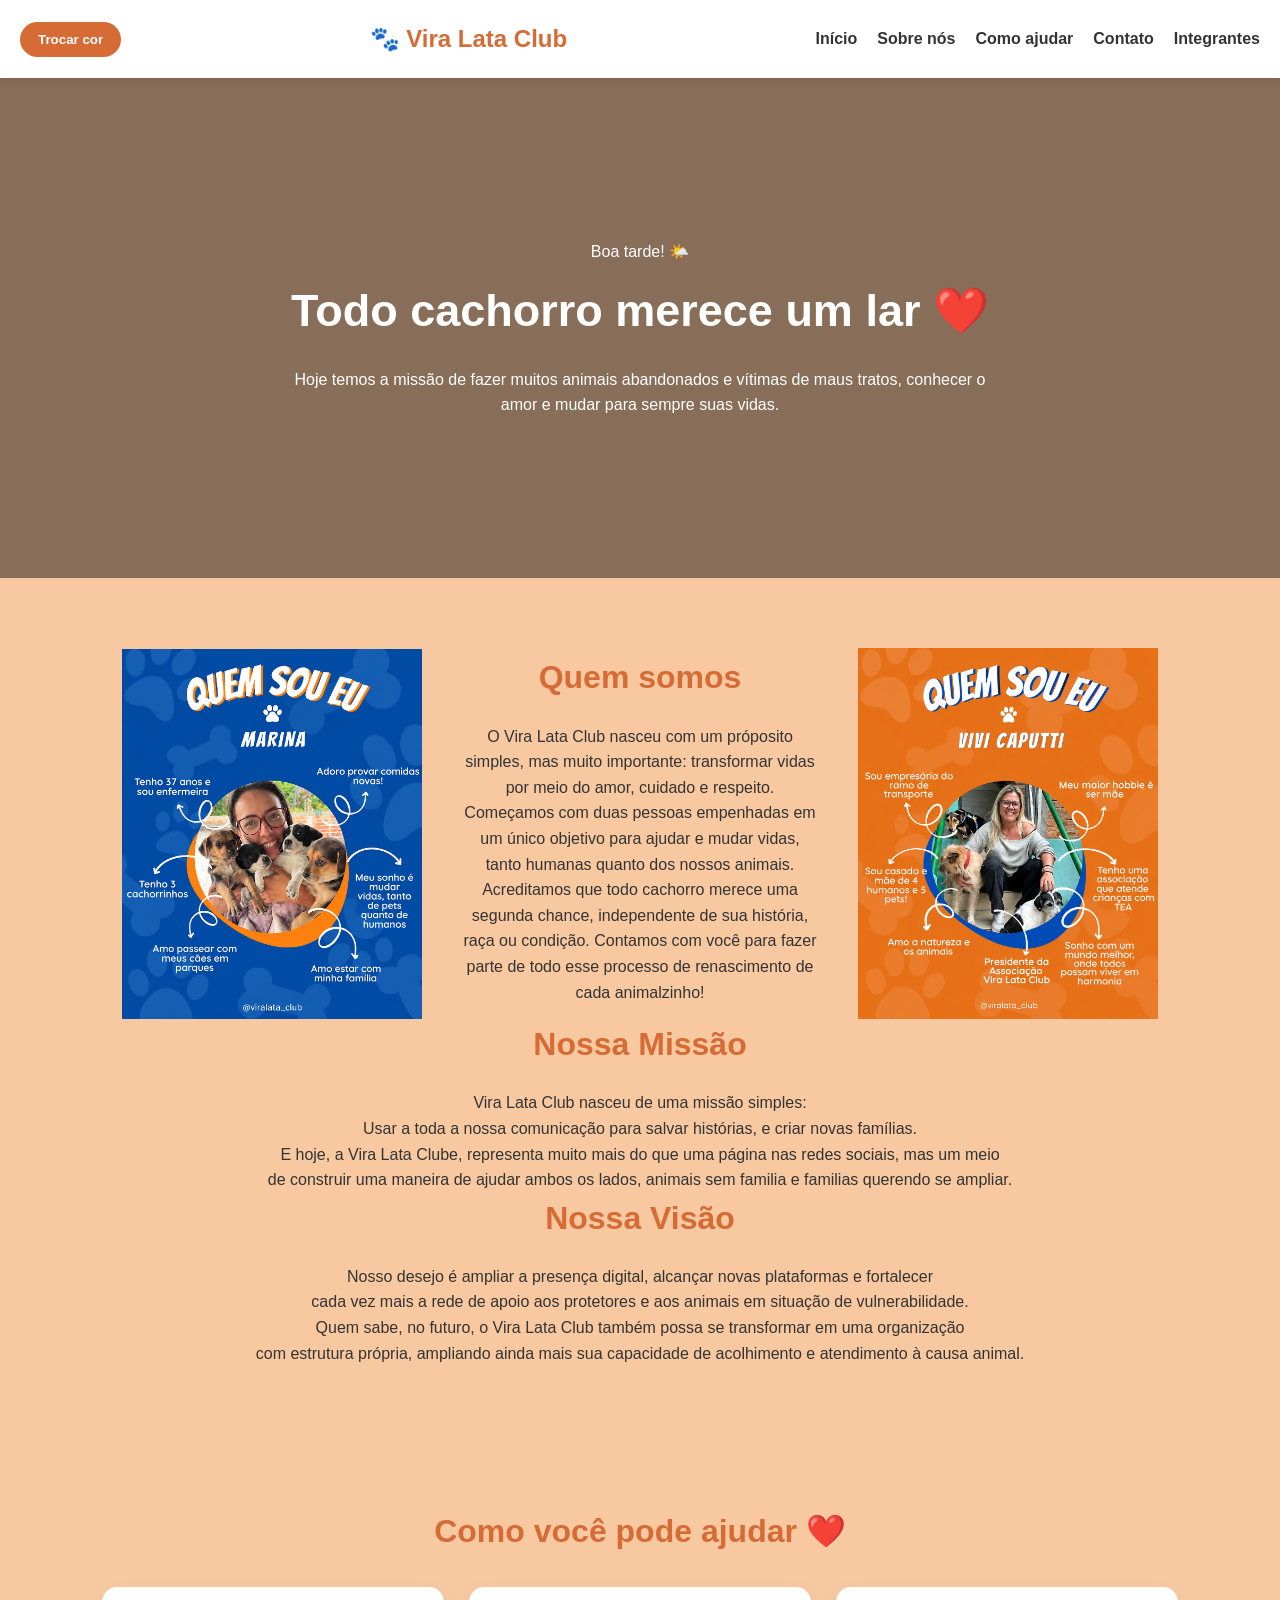
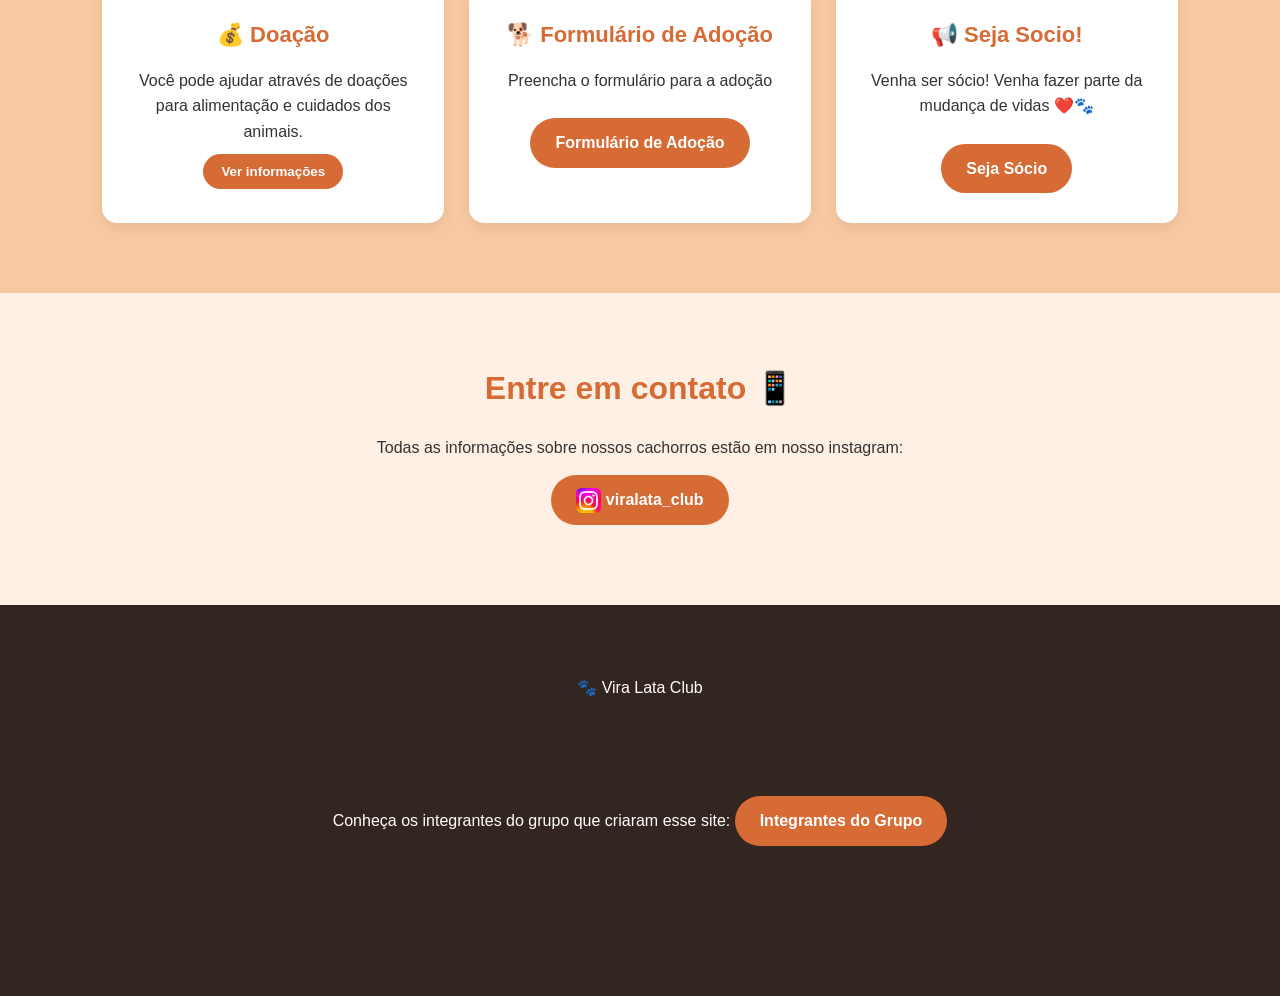
<file: index.html>
<!DOCTYPE html>
<html lang="pt-br">
<head>
    <meta charset="UTF-8">
    <meta name="viewport" content="width=device-width, initial-scale=1.0">
    <link rel="stylesheet" href="styles.css">
     <script src="script.js" defer></script>

    <title>Vira Lata Club</title>
</head>

<body>
    <header>
        <button id="btn-cor">Trocar cor</button>
        <h1>🐾 Vira Lata Club</h1>
        <nav>

            <a href="#inicio">Início</a>

            <a href="#sobre">Sobre nós</a>

            <a href="#ajudar">Como ajudar</a>

            <a href="#contato">Contato</a>

            <a href="#integrantes">Integrantes</a>

        </nav>

    </header>

    <section id="inicio" class="inicio">

        <div>
              <p id="saudacao"></p>
            <h2>Todo cachorro merece um lar ❤️ </h2>

            <p>
            Hoje temos a missão de fazer muitos animais abandonados
             e vítimas de maus tratos, 
             conhecer o amor e mudar
              para sempre suas vidas.
            </p>

        </div>

    </section>

    <section id="sobre">
        <div class="sobre-container">
          <img src="Marina.png" alt="Marina" class="img-sobre">
           <div class="texto-sobre">
        
        <h2>  Quem somos </h2> 
        <p> O Vira Lata Club nasceu com um próposito simples, mas muito importante: transformar vidas por meio do amor, cuidado e respeito.
            Começamos com duas pessoas empenhadas em um único objetivo para ajudar e mudar vidas, tanto humanas quanto dos nossos animais.
            Acreditamos que todo cachorro merece uma segunda chance, independente de sua história, raça ou condição.
       
 
Contamos com você para fazer parte de todo esse processo de renascimento de cada animalzinho!
</p>
</div>
<img src="Vivi.png" alt="Vivi Caputti" class="img-sobre2">
</div>
  <h2> Nossa Missão</h2>
  <div> Vira Lata Club nasceu de uma missão simples: <br>
    Usar a toda a nossa comunicação para salvar histórias, e criar novas famílias.  <br>
    E hoje, a Vira Lata Clube, representa muito mais do que uma página nas redes sociais, mas um meio <br>
    de construir uma maneira de ajudar ambos os lados, animais sem familia e familias querendo se ampliar. <br>
    </div>
    <h2> Nossa Visão</h2>
    <div> Nosso desejo é ampliar a presença digital, alcançar novas plataformas e fortalecer <br>
     cada vez mais a rede de apoio aos protetores e aos animais em situação de vulnerabilidade. <br>
    Quem sabe, no futuro, o Vira Lata Club também possa se transformar em uma organização <br>
    com estrutura própria, ampliando ainda mais sua capacidade de acolhimento e atendimento à causa
    animal.</div>
    </section>
   
    <section id="ajudar">

        <h2>Como você pode ajudar ❤️</h2>


        <div class="ajudas">


            <div class="card-ajuda">

                <h3>💰 Doação</h3>

                <p>
                    Você pode ajudar através de doações
                    para alimentação e cuidados dos animais.
                </p>

                <button id="botaoDoacao">
                    Ver informações
                </button>

            </div>


            <div class="card-ajuda">

                <h3>🐕 Formulário de Adoção</h3>

                <p>
                    Preencha o formulário para a adoção
                </p>
                <a href="formulario.html"
                class="botao" >
                
                    Formulário de Adoção
                </a>

            </div>


            <div class="card-ajuda">

                <h3>📢 Seja Socio!</h3>

                <p>
                   Venha ser sócio! 
                   Venha fazer parte da mudança de vidas ❤️🐾 
                </p>

                <a 
                href="https://apoia.se/viralataclub?utm_source=ig&utm_medium=social&utm_content=link_in_bio&fbclid=PAcGRvZgJleHRuA2FlbQIxMQBzcnRjBmFwcF9pZA85MzY2MTk3NDMzOTI0NTkAAadaF4I_bLqt4kZYPsGwaUFJmNeY0T5mKk3VBn5jTlGI8m4vAlK9flj6vfieVg_aem_IvKbMHRQbfxKQr-qvsHVBA" 
                target="new"
                class="botao" 
                >
                    Seja Sócio
                    
                </a>

            </div>

    </section>



    <section id="contato">

        <h2>Entre em contato 📱</h2>
        <p>
           Todas as informações sobre nossos cachorros estão em nosso instagram:
        <a
            href="https://www.instagram.com/viralata_club/"
            target="_blank"
            class="botao"
            >
             <img src="Instagram_logo_2022.svg.webp"  alt="Instagram"> viralata_club
        
        </a>
        </p>
         
<!-- _AquI ESTA A PARTE DO LOGO DO INSTAGRAM -->
    </section>

    <footer>

        <p>
            🐾 Vira Lata Club 
        </p>
  <section id="integrantes">
        <p>
           Conheça os integrantes do grupo que criaram esse site:
                <a href="grupo.html"
                class="botao" 
                target="_blank">
                    Integrantes do Grupo
                </a>
        </p>
    </section>
    </footer>

</body>

</html>
</file>
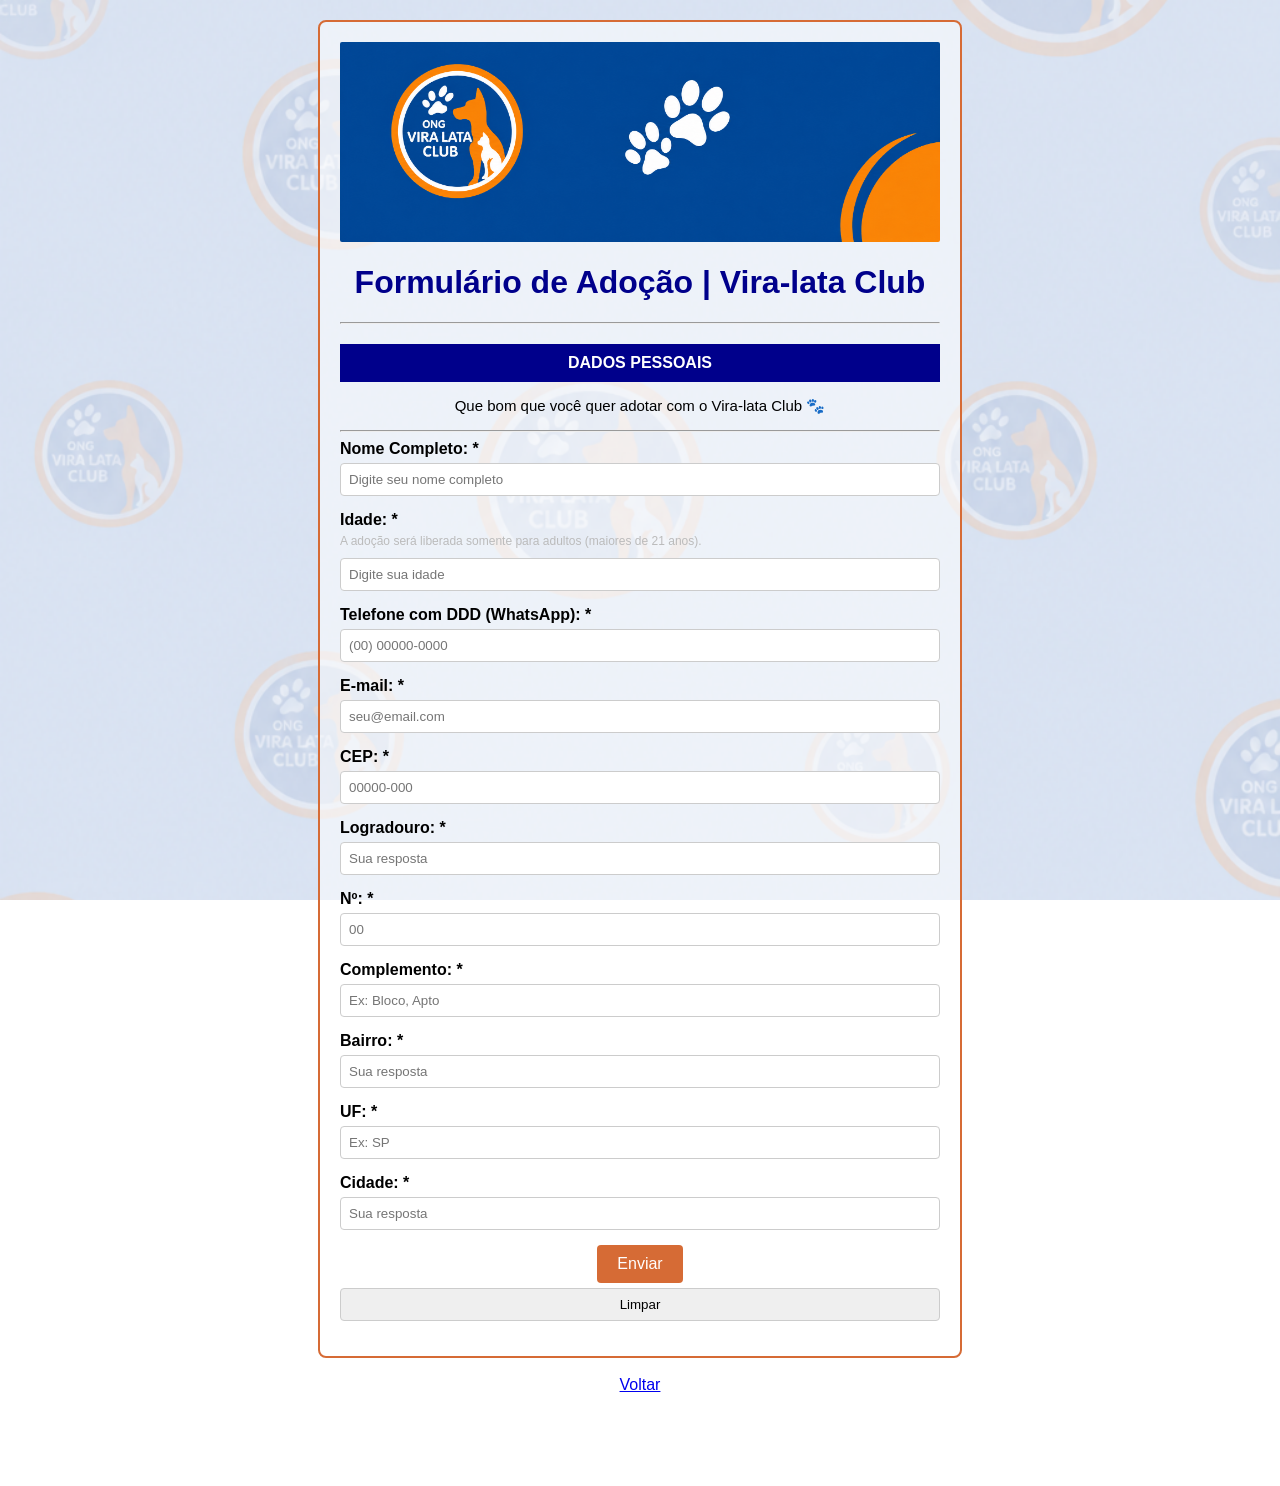
<file: formulario.html>
<!DOCTYPE html>
<html lang="pt-br">
<head>
    <meta charset="UTF-8">
    <meta name="viewport" content="width=device-width, initial-scale=1.0">
    <title>Formulário de Adoção</title>
    <script src="form.js" defer></script>
   <style>
    body {font-family: Arial, sans-serif; background-image:url('fundo-pet.png');
            background-size: cover;          /* Cobre a tela toda */
            background-position: center;     /* Centraliza a imagem */
            background-attachment: fixed;    /* Fixa o fundo ao rolar */
            margin: 20px;
         }
    h1 {color: #00008B;
        text-align: center;}

.secao {background-color: #00008B;
        color: white;
        padding: 10px;  /* espaço entre o conteúdo e a caixa */
        margin-top: 20px; 
        font-weight: bold;
        text-align: center;}
.container {
            max-width: 600px;
            margin: 0 auto;
            background-color: rgba(255, 255, 255, 0.55); 
            /* Aqui o 0.55 tem como função deixar a caixa mais translucida */
            padding: 20px;
            border: 2px solid #d66b35;
            border-radius: 8px;
            text-align: left;
        }
    
        input {
            width: 100%;
            padding: 8px;
            margin-top: 5px;
            margin-bottom: 15px;
            border: 1px solid #ccc;
            border-radius: 4px;
            box-sizing: border-box;
        }

        button {
            background-color: #d66b35;
            color: white;
            padding: 10px 20px;
            border: none;
            border-radius: 4px;
            font-size: 16px;
            cursor: pointer;
            display: block;
            margin: 0 auto; /* Aqui centraliza o botão de enviar no final */
        }
        
        button:hover {
            background-color: #b85224;
        }
</style>
</head>

<body>
    <div class="container">
    <div style="text-align: center;">
            <img src="form_pet.png" alt="Banner Vira-lata Club" style="max-width: 600px; height: auto; border-radius: 2px; display: block; margin: 0 auto;">
        </div>
    <h1>Formulário de Adoção | Vira-lata Club</h1>
    <hr>
 <form>
    <div class="secao">DADOS PESSOAIS</div>
            <p style="text-align: center;font-size: 15px;">Que bom que você quer adotar com o Vira-lata Club 🐾</p>
            <hr>
            <label><b>Nome Completo: *</b></label>
            <input type="text"
            id="nome"
            name="nome" 
            placeholder="Digite seu nome completo" 
            required>
            

            <label><b>Idade: *</b></label>
            <small style="color: #bbb; display: block; margin-top: 5px; margin-bottom: 5px; font-size: 12px;">A adoção será liberada somente para adultos (maiores de 21 anos).</small>
            <input type="number"
             id="idade"
             name="idade"
             placeholder="Digite sua idade"
             min="21" 
             required>

            <label><b>Telefone com DDD (WhatsApp): *</b></label>
            <input type="number" placeholder="(00) 00000-0000" required>

            <label><b>E-mail: *</b></label>
            <input type="email" placeholder="seu@email.com" required>

            <label><b>CEP: *</b></label>
            <input type="number" id="cep" placeholder="00000-000" required>

            <label><b>Logradouro: *</b></label>
            <input type="text" id="logradouro" placeholder="Sua resposta" required>

            <label><b>Nº: *</b></label>
            <input type="number" placeholder="00" required>

            <label><b>Complemento: *</b></label>
            <input type="text" placeholder="Ex: Bloco, Apto" required>

            <label><b>Bairro: *</b></label>
            <input type="text" id="bairro" placeholder="Sua resposta" required>

            <label><b>UF: *</b></label>
            <input type="text" id="uf" placeholder="Ex: SP" required>

            <label><b>Cidade: *</b></label>
            <input type="text" id="cidade" placeholder="Sua resposta" required>
            <br>
            <button type="submit">Enviar</button>
        <input type="reset" value="Limpar">


        </form>
</div>
    <center>
    <br>
    <a href="index.html">Voltar</a>
    <br>  <br>  <br>  <br>  <br>
    </center>
</body>
</html>
</file>
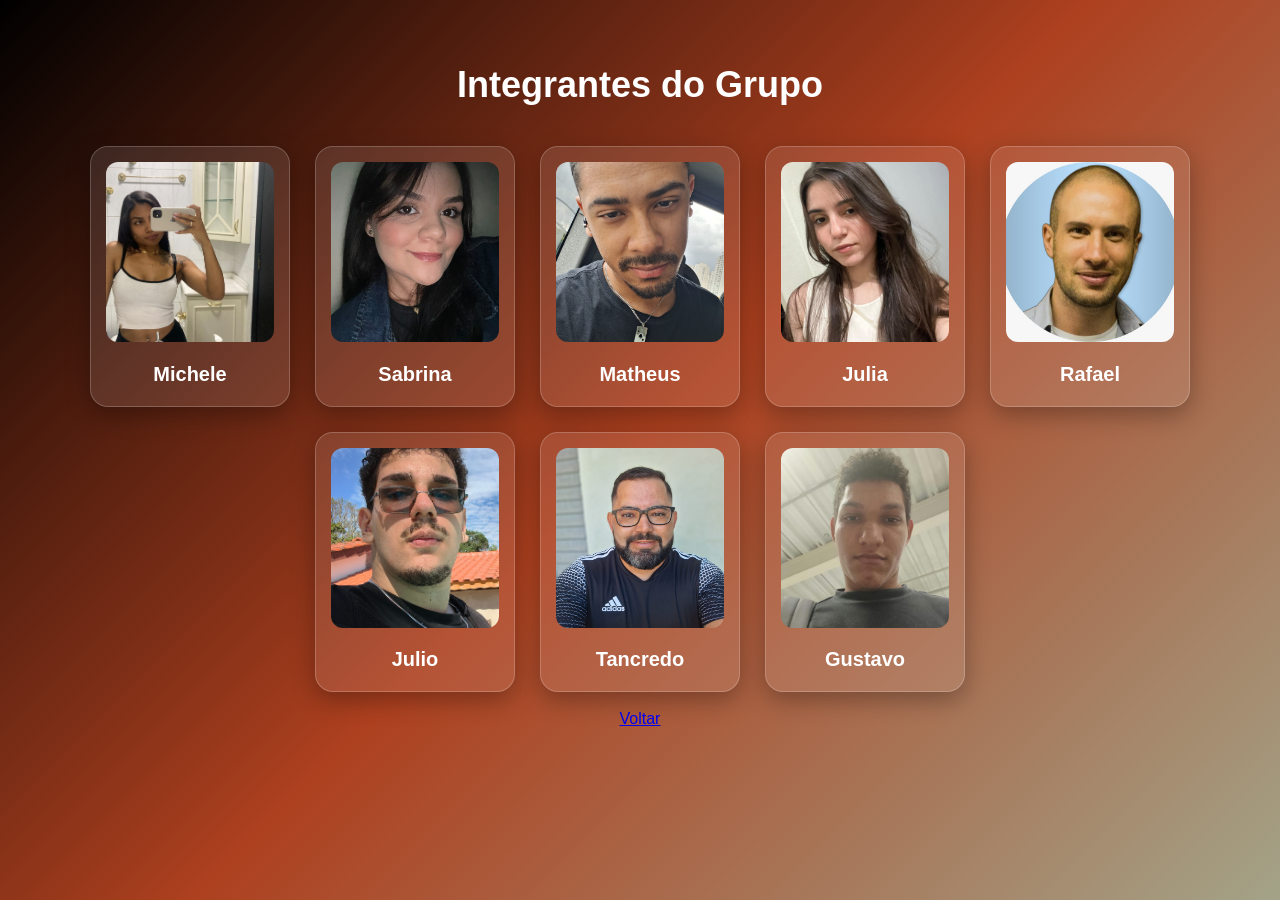
<file: grupo.html>
<!DOCTYPE html>
<html lang="pt-br">
<head>
    <meta charset="UTF-8">
    <meta name="viewport" content="width=device-width, initial-scale=1.0">
    <title>Integrantes do Grupo</title>
    <style>
        body {
            margin: 0;
            padding: 40px 20px;
            min-height: 100vh;
            box-sizing: border-box;
            font-family: Arial, sans-serif;
            text-align: center;
            color: white;

            background: linear-gradient(
                135deg,
                #000000,
                #ad401f,
                #a3a388
            );
        }

        h1 {
            font-size: 36px;
            margin-bottom: 40px;
        }

        .galeria {
            display: flex;
            justify-content: center;
            align-items: flex-start;
            flex-wrap: wrap;
            gap: 25px;
        }

        .integrante {
            width: 200px;
            padding: 15px;
            box-sizing: border-box;
            background: rgba(255, 255, 255, 0.10);
            border: 1px solid rgba(255, 255, 255, 0.2);
            border-radius: 18px;
            box-shadow: 0 8px 25px rgba(0, 0, 0, 0.3);
            transition: transform 0.3s;
        }

        .integrante:hover {
            transform: translateY(-8px);
        }

        .integrante img {
            width: 100%;
            height: 180px;
            object-fit: cover;
            border-radius: 12px;
        }

        .integrante h2 {
            font-size: 20px;
            margin-bottom: 5px;
        }

        @media (max-width: 600px) {
            h1 {
                font-size: 28px;
            }

            .integrante {
                width: 160px;
            }

            .integrante img {
                height: 150px;
            }
        }
    </style>
</head>

<body>

    <h1>Integrantes do Grupo</h1>

    <div class="galeria">

        <div class="integrante">
            <img src="michele.jpg" alt="Michele">
            <h2>Michele</h2>
        </div>

        <div class="integrante">
            <img src="sabrina.jpeg" alt="Sabrina">
            <h2>Sabrina</h2>
        </div>

        <div class="integrante">
            <img src="matheus.jpg" alt="Matheus">
            <h2>Matheus</h2> 
        </div>
                <div class="integrante">
            <img src="julia.jpeg" alt="Julia">
            <h2>Julia</h2>
        </div>
                <div class="integrante">
            <img src="Rafael.jpeg" alt="Rafael">
            <h2>Rafael</h2>
        </div>
        <div class="integrante">
            <img src="julio.jpg" alt="Julio">
            <h2>Julio</h2>
        </div>
        <div class="integrante">
            <img src="tancredo.jpg" alt="Tancredo">
            <h2>Tancredo</h2>
        </div>
        <div class="integrante">
            <img src="gustavo.jpg" alt="Gustavo">
            <h2>Gustavo</h2>
        </div>
    </div>
    <center>
    <br>
    <a href="index.html">Voltar</a>
    <br>  <br>  <br>  <br>  <br>
    </center>
</body>
</html>
</file>
<file: styles.css>
* {
    margin: 0;
    padding: 0;
    box-sizing: border-box;
}

html {
    scroll-behavior: smooth;
}

body {

    font-family: Arial, sans-serif;

    background-color: #f7c090d7;

    color: #333;

    line-height: 1.6;
}


header {

    background-color: #ffffff;

    padding: 20px;

    display: flex;

    justify-content: space-between;

    align-items: center;

    position: sticky;

    top: 0;

    z-index: 1000;

    box-shadow: 0 2px 10px rgba(0, 0, 0, 0.1);
}


header h1 {

    color: #d66b35;

    font-size: 24px;
}


nav {

    display: flex;

    gap: 20px;
}


nav a {

    text-decoration: none;

    color: #333;

    font-weight: bold;
}


nav a:hover {

    color: #d66b35;
}


section {

    padding: 70px 8%;

    text-align: center;
}


section h2 {

    font-size: 32px;

    margin-bottom: 20px;

    color: #d66b35;
}


section p {

    max-width: 700px;

    margin: 10px auto;
}


.inicio {

    min-height: 500px;

    display: flex;

    align-items: center;

    justify-content: center;

    text-align: center;

    background:

        linear-gradient(
            rgba(0,0,0,0.45),
            rgba(0,0,0,0.45)
        ),

        url("https://purina.com.br/sites/default/files/2024-08/racas-de-cachorros-pequenos-pomerania.jpg");

    background-size: cover;

    background-position: center;

    color: rgb(255, 255, 255);
}


.inicio h2 {

    color: white;

    font-size: 45px;
}


.sobre-container {
    display: flex;
    justify-content: space-between;
    align-items: center;
    gap:40px;
    padding: 0 20px;
    max-width: 1200;
    margin:0 auto;
    
}
.texto-sobre {
flex: 1;
text-align: center;

}

.img-sobre,
.img-sobre2 {
width: 300px;
height: auto;
object-fit: contain;
flex-shrink: 0;
}

.botao {

    display: inline-block;

    background-color: #d66b35;

    color: white;

    padding: 12px 25px;

    border-radius: 25px;

    text-decoration: none;

    border: none;

    cursor: pointer;

    font-weight: bold;

    margin-top: 15px;

    transition: 0.3s;
}


.botao:hover {

    background-color: #b85224;

    transform: translateY(-2px);
}


button {

    background-color: #d66b35;

    color: white;

    border: none;

    padding: 10px 18px;

    border-radius: 20px;

    cursor: pointer;

    font-weight: bold;
}


button:hover {

    background-color: #b85224;
}


.filtros {

    margin: 30px auto;

    padding: 20px;

    background-color: white;

    border-radius: 15px;

    max-width: 900px;

    display: flex;

    justify-content: center;

    align-items: center;

    gap: 15px;

    flex-wrap: wrap;
}


.filtros label {

    font-weight: bold;
}


.filtros select {

    padding: 10px;

    border-radius: 8px;

    border: 1px solid #ccc;

    background-color: white;
}


.card-conteudo {

    padding: 20px;

    text-align: left;
}


.card-conteudo h3 {

    color: #d66b35;

    font-size: 24px;
}


.card-conteudo p {

    margin: 5px 0;
}


.ajudas {

    display: grid;

    grid-template-columns:
        repeat(3, 1fr);

    gap: 25px;

    margin-top: 30px;
}


.card-ajuda {

    background-color: white;

    padding: 30px;

    border-radius: 15px;

    box-shadow:
        0 5px 15px
        rgba(0,0,0,0.08);
}


.card-ajuda h3 {

    color: #d66b35;

    font-size: 22px;

    margin-bottom: 15px;
}
.botao img{
    width: 25px;
    height: 25px;
    vertical-align: middle;
}


#contato {

    background-color: #fff0e5;
}


footer {

    background-color: #33251f;

    color: white;

    text-align: center;

    padding: 70px;
}


#mensagemSemResultados {

    display: none;

    color: #777;

    margin-top: 30px;
}


@media (max-width: 768px) {

    header {

        flex-direction: column;

        gap: 15px;
    }


    nav {

        flex-wrap: wrap;

        justify-content: center;
    }


    .inicio h2 {

        font-size: 32px;
    }

    


    .ajudas {

        grid-template-columns: 1fr;
    }


    section {

        padding: 50px 5%;
    }

}
</file>
